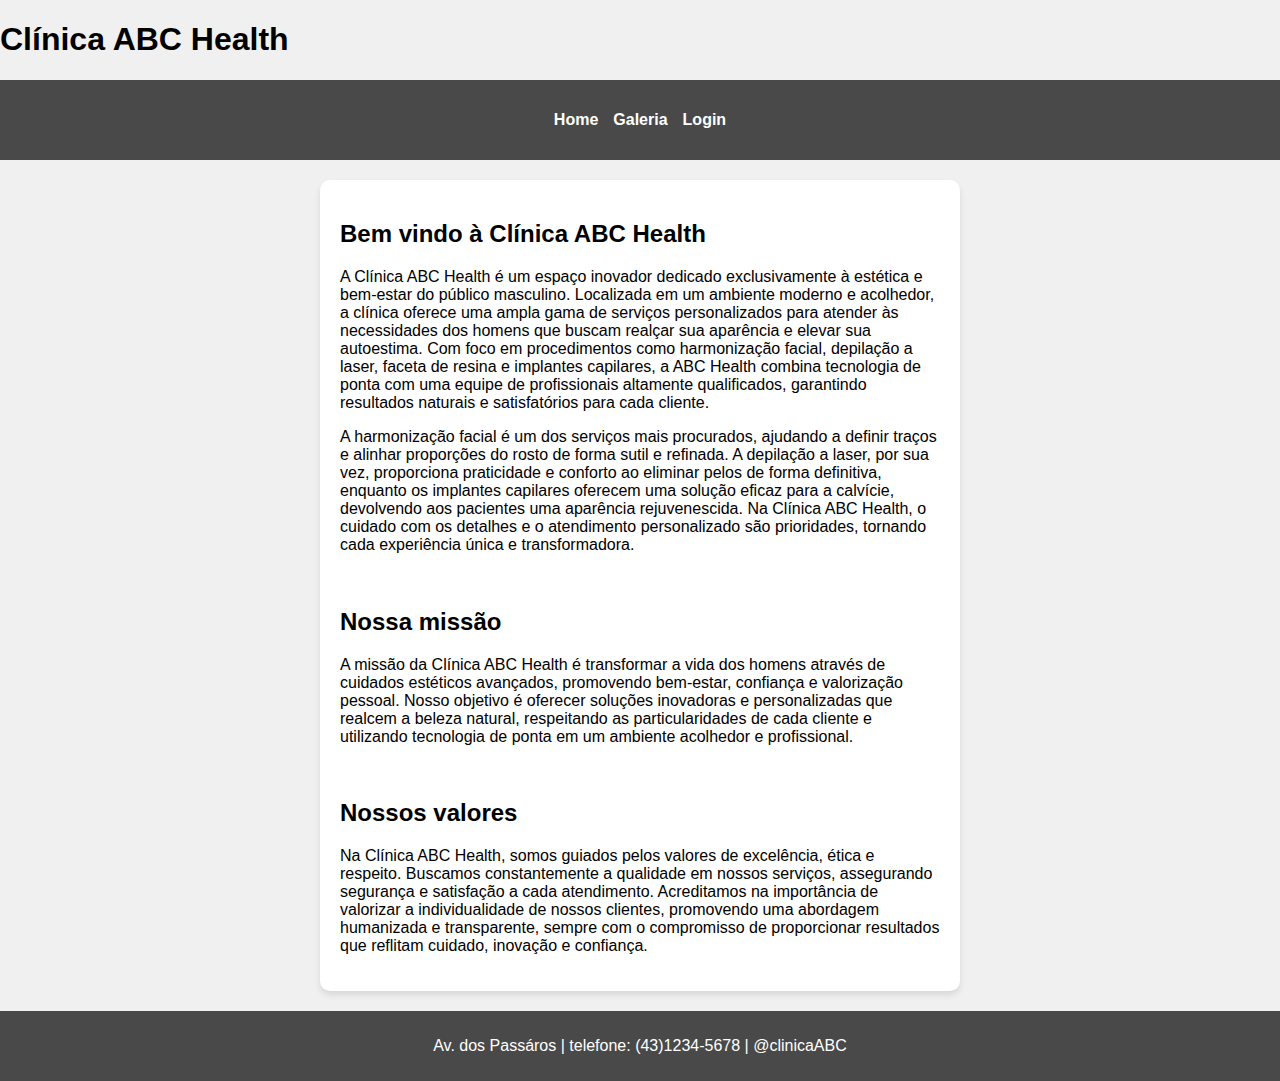
<file: index.html>
<!DOCTYPE html>
<html lang="en">
<head>
    <meta charset="UTF-8">
    <meta name="viewport" content="width=device-width, initial-scale=1.0">
    <title>Clínica ABC Health</title>
    <link rel="stylesheet" href="estiloHome.css">
</head>
<body>
    
    <h1>Clínica ABC Health</h1>
    <header>
        <nav>
            <ul>
               <li> <a href="index.html"> Home</a></li>
               <li> <a href="galeria.html"> Galeria</a></li>
               <li> <a href="login.html"> Login</a></li>
            </ul>
        </nav>
    </header>


    <main>
        <h2>Bem vindo à Clínica ABC Health</h2>
        <p>A Clínica ABC Health é um espaço inovador dedicado exclusivamente à estética e bem-estar do público masculino. Localizada em um ambiente moderno e acolhedor, a clínica oferece uma ampla gama de serviços personalizados para atender às necessidades dos homens que buscam realçar sua aparência e elevar sua autoestima. 
            Com foco em procedimentos como harmonização facial, depilação a laser, faceta de resina e implantes capilares, a ABC Health combina tecnologia de ponta com uma equipe de profissionais altamente qualificados, garantindo resultados naturais e satisfatórios para cada cliente.</p>
            
        </p>A harmonização facial é um dos serviços mais procurados, ajudando a definir traços e alinhar proporções do rosto de forma sutil e refinada. A depilação a laser, por sua vez, proporciona praticidade e conforto ao eliminar pelos de forma definitiva, enquanto os implantes capilares oferecem uma solução eficaz para a calvície, 
            devolvendo aos pacientes uma aparência rejuvenescida. Na Clínica ABC Health, o cuidado com os detalhes e o atendimento personalizado são prioridades, tornando cada experiência única e transformadora.</p>
        <br> 
        <h2>Nossa missão</h2>
        <p>A missão da Clínica ABC Health é transformar a vida dos homens através de cuidados estéticos avançados, promovendo bem-estar, confiança e valorização pessoal. Nosso objetivo é oferecer soluções inovadoras e personalizadas que realcem a beleza natural, respeitando as particularidades de cada cliente e utilizando tecnologia de ponta em um ambiente acolhedor e profissional.</p>
        <br>
        <h2>Nossos valores</h2>
        <p>Na Clínica ABC Health, somos guiados pelos valores de excelência, ética e respeito. Buscamos constantemente a qualidade em nossos serviços, assegurando segurança e satisfação a cada atendimento. Acreditamos na importância de valorizar a individualidade de nossos clientes, promovendo uma abordagem humanizada e transparente, sempre com o compromisso de proporcionar resultados que reflitam cuidado, inovação e confiança.</p>
    </main>

    <footer>
        <p>Av. dos Passáros | telefone: (43)1234-5678 | @clinicaABC </p>
    </footer>

</body>
</html>
</file>
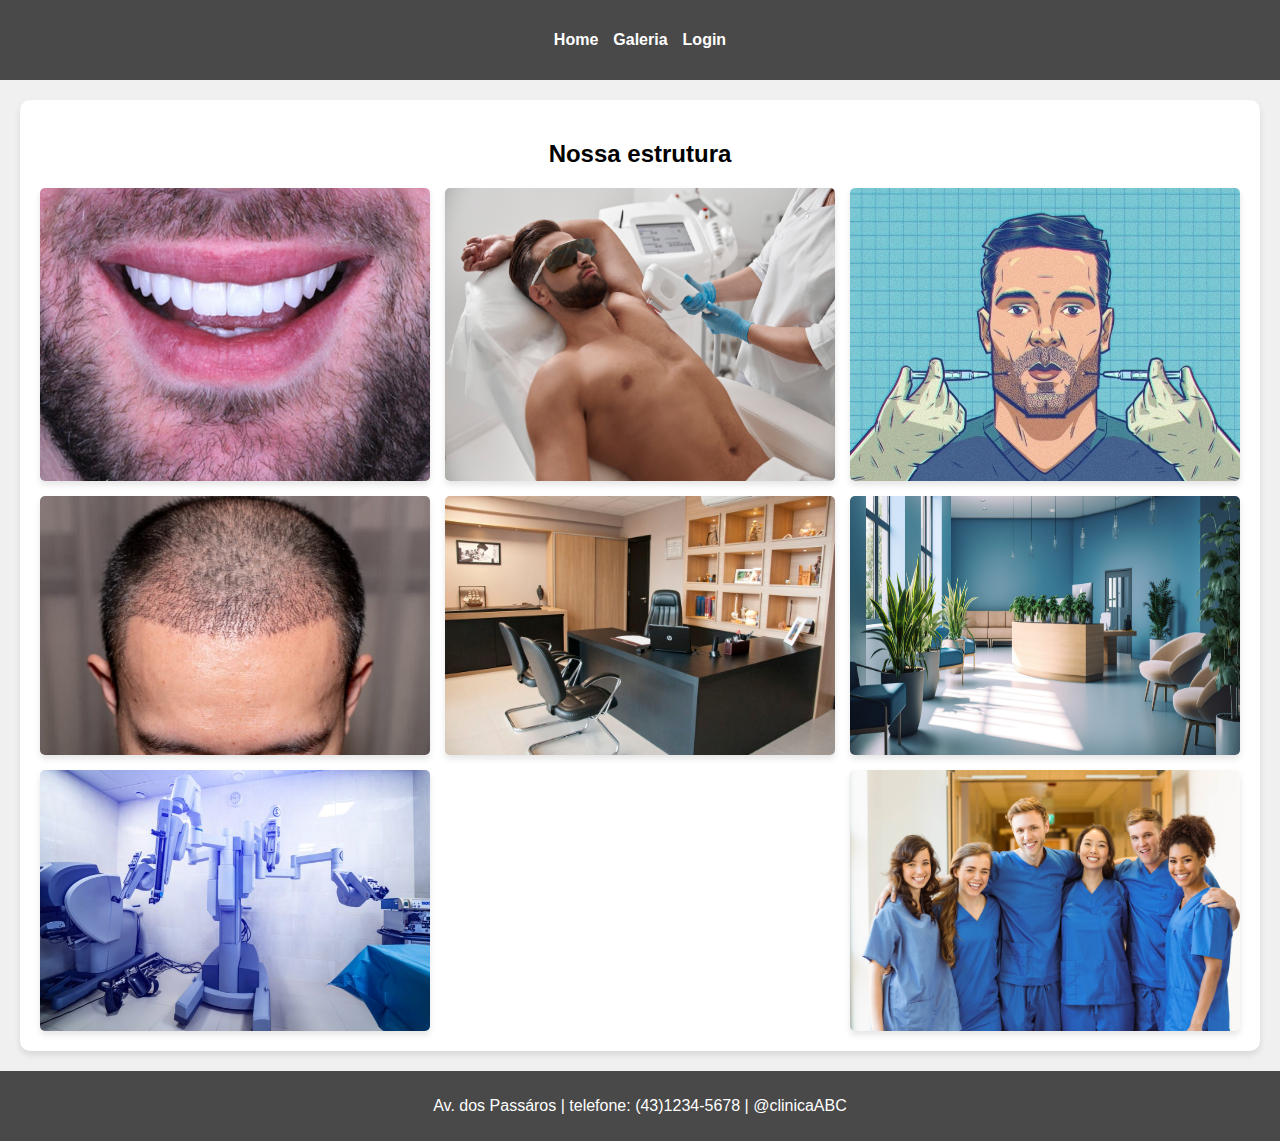
<file: galeria.html>
<!DOCTYPE html>
<html lang="en">
<head>
    <meta charset="UTF-8">
    <meta name="viewport" content="width=device-width, initial-scale=1.0">
    <title>Clínica ABC Health</title>
    <link rel="stylesheet" href="estiloGaleria.css">
</head>
<body>
    
    <header>
        <nav>
            <ul>
                <li><a href="index.html">Home</a></li>
                <li><a href="galeria.html">Galeria</a></li>
                <li><a href="login.html">Login</a></li>
            </ul>
        </nav>
    </header>

    <main>
        <h2>Nossa estrutura</h2>

        <div class="galeria-container">
            <img src="imagens/dentes.jpeg" alt="Dentes" />
            <img src="imagens/depilation.jpg" alt="Depilação" />
            <img src="imagens/harmonizacao.jpg" alt="Harmonização" />
            <img src="imagens/implante.jpg" alt="Implante" />
            <img src="imagens/consultório.jpg" alt="Consultório" />
            <img src="imagens/espera.jpg" alt="Sala de espera" />
            <img src="imagens/equipamentos.jpg" alt="Equipamentos" />
            <img src="imagens/equipe.jpg" alt="Equipe" />
        </div>
    </main>

    <footer>
        <p>Av. dos Passáros | telefone: (43)1234-5678 | @clinicaABC</p>
    </footer>

</body>
</html>
</file>
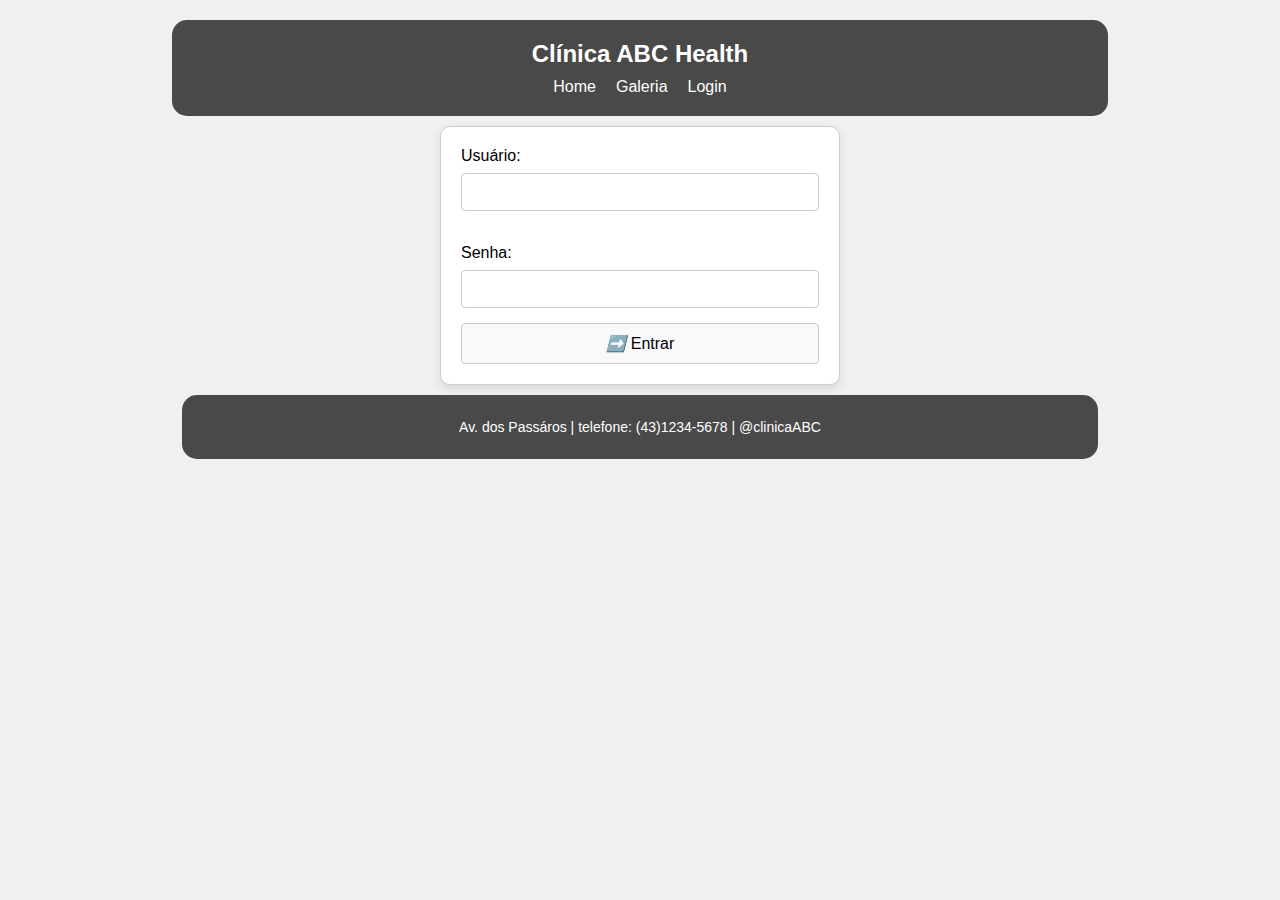
<file: login.html>
<!DOCTYPE html>
<html lang="en">
<head>
    <meta charset="UTF-8">
    <meta name="viewport" content="width=device-width, initial-scale=1.0">
    <title>Clínica ABC Health</title>
    <link rel="stylesheet" href="estiloLogin.css">
</head>
<body>
    
    <header>
        <h1>Clínica ABC Health</h1>
        <nav>
            <ul>
                <li> <a href="index.html"> Home</a></li>
                <li> <a href="galeria.html"> Galeria</a></li>
                <li> <a href="login.html"> Login</a></li>
            </ul>
        </nav>
    </header>


    <main>
       <label for="usuario">Usuário:</label>
       <input type="text" id="usuario" name="usuario" required>

       <br><br>

       <label for="senha">Senha:</label>
       <input type="password" id="senha" name="senha" required>

        <button type="submit">
            <i>➡️</i> Entrar
        </button>
    </main>
    
    <footer>
        <p>Av. dos Passáros | telefone: (43)1234-5678 | @clinicaABC </p>
    </footer>

</body>
</html>
</file>
<file: estiloHome.css>
/* Estilos globais */
body {
    margin: 0;
    font-family: Arial, sans-serif;
    background-color: #f0f0f0;
}

header {
    background-color: #494949;
    padding: 15px;
    text-align: center;
    color: white;
}

header h1 {
    margin: 0;
}

nav ul {
    list-style: none;
    padding: 0;
    display: flex;
    justify-content: center;
    gap: 15px;
}

nav ul li a {
    text-decoration: none;
    color: white;
    font-weight: bold;
}

main {
    max-width: 600px;
    margin: 20px auto;
    background-color: white;
    border-radius: 10px;
    padding: 20px;
    box-shadow: 0px 4px 6px rgba(0, 0, 0, 0.1);
}

main form label {
    display: block;
    margin: 10px 0 5px;
    font-weight: bold;
}

main form input {
    width: 100%;
    padding: 10px;
    margin-bottom: 15px;
    border: 1px solid #ccc;
    border-radius: 5px;
}

main form button {
    width: 100%;
    padding: 10px;
    background-color: #494949;
    color: white;
    border: none;
    border-radius: 5px;
    font-size: 16px;
    cursor: pointer;
}

main form button:hover {
    background-color: #333333;
}

footer {
    text-align: center;
    padding: 10px;
    background-color: #494949;
    color: white;
}

@media (max-width: 600px) {
    body {
        padding: 0;
    }

    main {
        width: 100%;
        margin: 0;
        border-radius: 0;
    }
}
</file>
<file: estiloGaleria.css>
/* Estilos globais */
body {
    margin: 0;
    font-family: Arial, sans-serif;
    background-color: #f0f0f0;
    padding: 0;
}

header {
    background-color: #494949;
    padding: 15px;
    text-align: center;
    color: white;
}

header h1 {
    margin: 0;
}

nav ul {
    list-style: none;
    padding: 0;
    display: flex;
    justify-content: center;
    gap: 15px;
}

nav ul li a {
    text-decoration: none;
    color: white;
    font-weight: bold;
}

main {
    max-width: 1200px;
    margin: 20px auto;
    background-color: white;
    border-radius: 10px;
    padding: 20px;
    box-shadow: 0px 4px 6px rgba(0, 0, 0, 0.1);
}

main h2 {
    text-align: center;
    margin-bottom: 20px;
}

/* Estilos da galeria */
.galeria-container {
    display: flex;
    flex-wrap: wrap;
    gap: 15px;
    justify-content: space-between;
}

.galeria-container img {
    width: calc(33.33% - 10px);
    border-radius: 5px;
    box-shadow: 0px 4px 6px rgba(0, 0, 0, 0.1);
    transition: transform 0.3s ease;
}

.galeria-container img:hover {
    transform: scale(1.05);
}

/* Responsividade */
@media (max-width: 800px) {
    /* Ajuste para dispositivos de médio porte */
    .galeria-container img {
        width: calc(50% - 10px); /* 2 imagens por linha */
    }
}

@media (max-width: 600px) {
    /* Ajuste para dispositivos pequenos */
    body {
        padding: 0;
    }

    main {
        width: 100%;
        margin: 0;
        border-radius: 0;
    }

    .galeria-container img {
        width: 100%; /* 1 imagem por linha */
    }
}

footer {
    text-align: center;
    padding: 10px;
    background-color: #494949;
    color: white;
}
</file>
<file: estiloLogin.css>
body {
    margin: 0;
    font-family: Arial, sans-serif;
    background-color: #f0f0f0; 
    display: flex;
    flex-direction: column; 
    align-items: center;
    padding: 20px 0; 
}


header {
    width: 70%; 
    margin: 0 auto 10px; 
    background-color: rgb(73, 73, 73); 
    padding: 20px; 
    border-radius: 15px; 
    text-align: center; 
    color: white; 
}


header h1 {
    margin: 0;
    color: white; 
    font-size: 24px; 
}


nav ul {
    list-style: none; 
    padding: 0; 
    margin: 10px 0 0; 
    display: flex; 
    justify-content: center; 
    gap: 20px; 
}

nav ul li a {
    text-decoration: none; 
    color: white; 
    font-size: 16px; 
}


main {
    width: 70%;
    max-width: 400px; 
    background-color: #ffffff; 
    border: 1px solid #ccc; 
    border-radius: 10px; 
    padding: 20px; 
    box-shadow: 0 4px 10px rgba(0, 0, 0, 0.1); 
    box-sizing: border-box; 
    text-align: left; 
}


label {
    font-size: 16px; 
    margin-bottom: 8px; 
    display: block; 
}

input[type="text"],
input[type="password"] {
    width: 100%; 
    padding: 10px; 
    margin-bottom: 15px; 
    border: 1px solid #ccc; 
    border-radius: 4px; 
    box-sizing: border-box; 
    font-size: 14px; 
}


button {
    width: 100%; 
    padding: 10px; 
    border: 1px solid #ccc; 
    border-radius: 4px; 
    background-color: #f9f9f9; 
    font-size: 16px; 
    display: flex;
    justify-content: center; 
    align-items: center; 
    gap: 5px; 
    cursor: pointer;
}


footer {
    width: 70%; 
    margin: 10px auto 0; 
    background-color: rgb(73, 73, 73); 
    padding: 10px; 
    border-radius: 15px; 
    text-align: center; 
    color: white; 
    font-size: 14px; 
}
</file>
